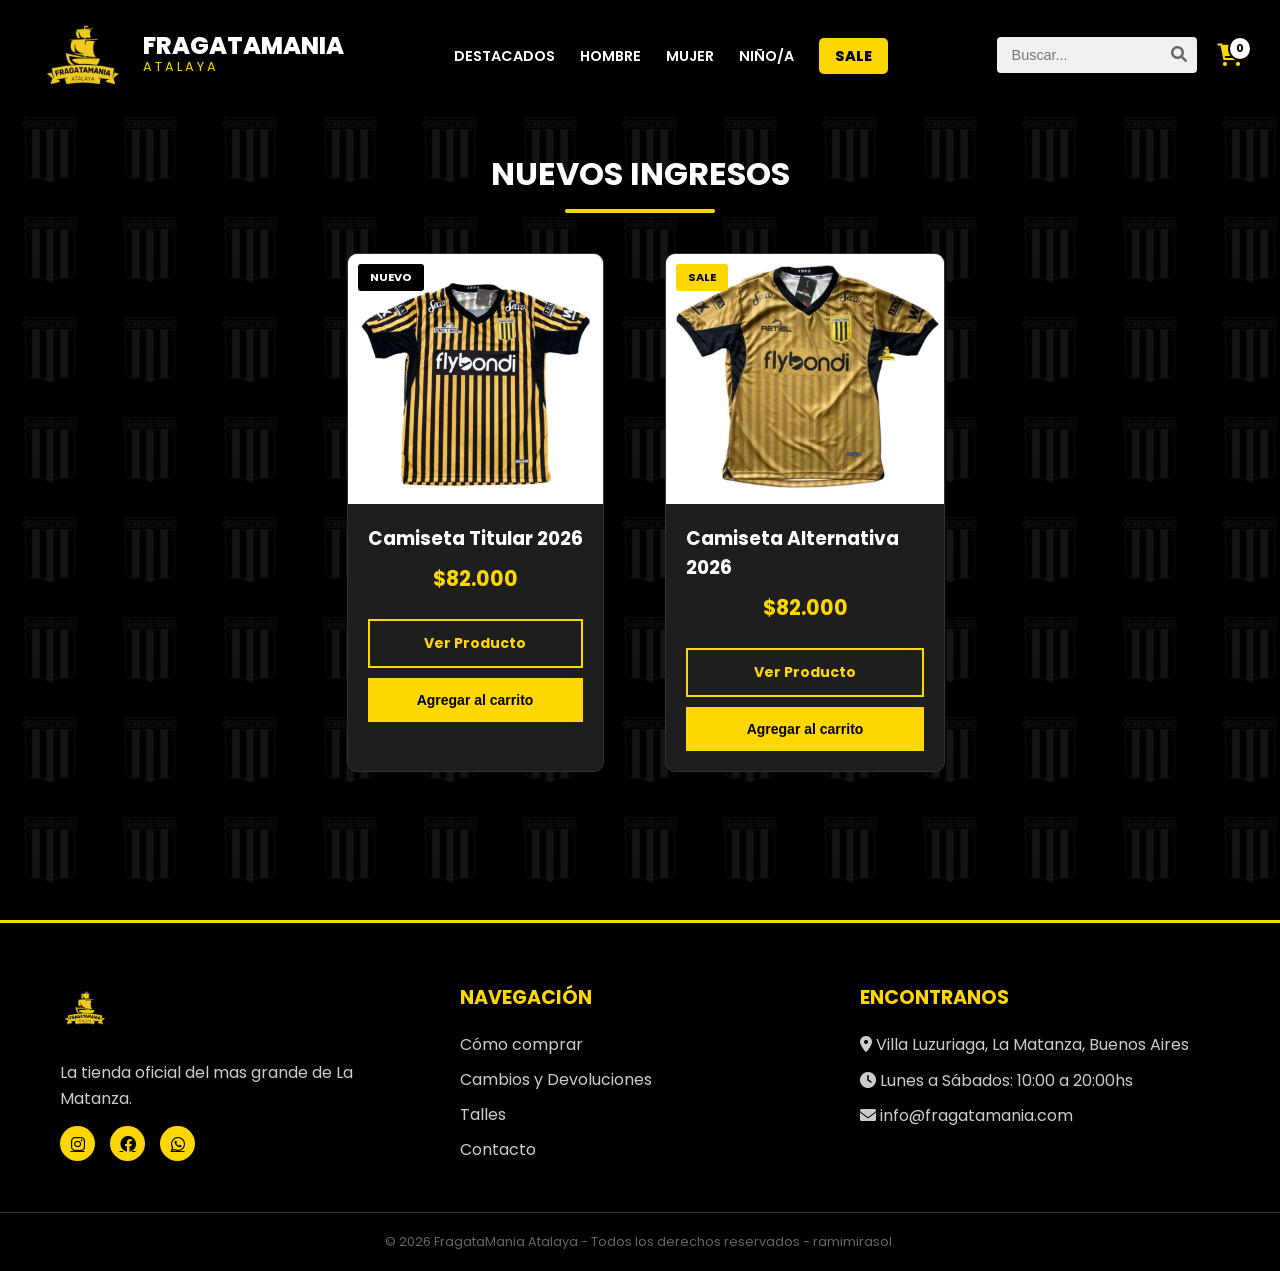
<file: index.html>
<!DOCTYPE html>
<html lang="es">
<head>
    <meta charset="UTF-8">
    <meta name="viewport" content="width=device-width, initial-scale=1.0">
    <title>FragataMania Atalaya - Tienda de Ropa</title>
    <link rel="stylesheet" href="style.css">
    <link href="https://fonts.googleapis.com/css2?family=Poppins:wght@400;700;800&display=swap" rel="stylesheet">
    <link rel="stylesheet" href="https://cdnjs.cloudflare.com/ajax/libs/font-awesome/6.0.0/css/all.min.css">
</head>
<body>

<header class="navbar">
    <div class="logo-container">
        <img src="img/logoblack.png" alt="Logo" class="logo-img">
        <div class="logo-text">
            <h1>FRAGATAMANIA</h1>
            <p>ATALAYA</p>
        </div>
    </div>

    <nav class="nav-container" id="nav-menu">
        <ul class="nav-links">
            <li><a href="#">DESTACADOS</a></li>
            <li><a href="hombre.html">HOMBRE</a></li>
            <li><a href="#">MUJER</a></li>
            <li><a href="#">NIÑO/A</a></li>
            <li><a href="#" class="sale-button">SALE</a></li>
        </ul>
    </nav>

    <div class="header-right">
        <div class="search-box-static">
            <input type="text" placeholder="Buscar...">
            <button id="search-btn"><i class="fas fa-search"></i></button>
        </div>

        <div class="cart-container">
            <a href="#" id="cart-icon">
                <i class="fas fa-shopping-cart"></i>
                <span id="cart-count">0</span>
            </a>
        </div>

        <button class="menu-toggle" id="mobile-menu">
            <i class="fas fa-bars"></i>
        </button>
    </div>
</header>

<main class="container">
    <h2 class="section-title">Nuevos Ingresos</h2>
    
    <div class="products-grid">
        <div class="product-card">
            <div class="product-image">
                <span class="badge">Nuevo</span>
                <img src="img/camisetas/titular.png" alt="Camiseta Titular">
            </div>
            <div class="product-info">
                <h3>Camiseta Titular 2026</h3>
                <p class="price">$82.000</p>
                <a href="producto.html?camiseta=titular" class="btn-view">Ver Producto</a>
                <button class="btn-add">Agregar al carrito</button>
            </div>
        </div>

        <div class="product-card">
            <div class="product-image">
                <span class="badge-sale">SALE</span>
                <img src="img/camisetas/secundaria.png" alt="Camiseta Alternativa">
            </div>
            <div class="product-info">
                <h3>Camiseta Alternativa 2026</h3>
                <p class="price">$82.000</p>
                <a href="producto.html?camiseta=alt" class="btn-view">Ver Producto</a>
                <button class="btn-add">Agregar al carrito</button>
            </div>
        </div>
    </div>
</main>

<footer class="main-footer">
    <div class="footer-container">
        <div class="footer-section">
            <img src="img/logoblack.png" alt="Logo" class="footer-logo">
            <p>La tienda oficial del mas grande de La Matanza.</p>
            <div class="social-links">
                <a href="https://www.instagram.com/fragata_mania/"><i class="fab fa-instagram"></i></a>
                <a href="https://www.facebook.com/FragataManiaAtalaya"><i class="fab fa-facebook"></i></a>
                <a href="https://api.whatsapp.com/send/?phone=5491133435760&text&type=phone_number&app_absent=0&utm_source=ig"><i class="fab fa-whatsapp"></i></a>
            </div>
        </div>

        <div class="footer-section">
            <h3>Navegación</h3>
            <ul>
                <li><a href="#">Cómo comprar</a></li>
                <li><a href="#">Cambios y Devoluciones</a></li>
                <li><a href="#">Talles</a></li>
                <li><a href="#">Contacto</a></li>
            </ul>
        </div>

        <div class="footer-section">
            <h3>Encontranos</h3>
            <p><i class="fas fa-map-marker-alt"></i> Villa Luzuriaga, La Matanza, Buenos Aires</p>
            <p><i class="fas fa-clock"></i> Lunes a Sábados: 10:00 a 20:00hs</p>
            <p><i class="fas fa-envelope"></i> info@fragatamania.com</p>
        </div>
    </div>
    
    <div class="footer-bottom">
        <p>&copy; 2026 FragataMania Atalaya - Todos los derechos reservados - ramimirasol.</p>
    </div>
</footer>

<script>
    // 1. Esta función debe ser SAGRADA: la misma en todas las páginas
    function actualizarContador() {
        const contador = document.getElementById('cart-count');
        // Usamos 'carrito' en minúsculas siempre
        const datosCargados = localStorage.getItem('carrito');
        const carritoEnMemoria = datosCargados ? JSON.parse(datosCargados) : [];
        
        if (contador) {
            contador.innerText = carritoEnMemoria.length;
        }
    }

    // 2. Lógica de los botones del Index
    const botonesAgregarIndex = document.querySelectorAll('.btn-add');

    botonesAgregarIndex.forEach(boton => {
        boton.addEventListener('click', (event) => {
            event.preventDefault();

            // Captura de datos
            const card = boton.closest('.product-card');
            const titulo = card.querySelector('h3').innerText;
            const precio = card.querySelector('.price').innerText;
            const imagen = card.querySelector('img').src;

            // Creamos el objeto
            const productoNuevo = {
                id: titulo.toLowerCase().replace(/\s+/g, '-'),
                titulo: titulo,
                precio: precio,
                imagen: imagen,
                talle: "M"
            };

            // --- AQUÍ ESTÁ EL ARREGLO ---
            // Leemos lo que YA HAY en 'carrito' (minúsculas)
            let carritoActual = JSON.parse(localStorage.getItem('carrito')) || [];
            
            // Agregamos el nuevo
            carritoActual.push(productoNuevo);
            
            // VOLVEMOS A GUARDAR en 'carrito'
            localStorage.setItem('carrito', JSON.stringify(carritoActual));

            // Actualizamos el número
            actualizarContador();
            
            alert("¡Agregado al carrito general!");
        });
    });

    // Ejecutar al cargar para sincronizar con lo que se agregó en la otra página
    document.addEventListener('DOMContentLoaded', actualizarContador);
    // --- LÓGICA UNIVERSAL PARA MENÚ HAMBURGUESA ---
document.addEventListener('DOMContentLoaded', () => {
    const mobileMenuBtn = document.getElementById('mobile-menu');
    const navMenuContainer = document.getElementById('nav-menu');

    if (mobileMenuBtn && navMenuContainer) {
        mobileMenuBtn.addEventListener('click', (e) => {
            e.preventDefault(); // Evita comportamientos raros
            navMenuContainer.classList.toggle('active');
            
            // Log para que veas en la consola si está funcionando
            console.log("Menú clickeado. Estado 'active':", navMenuContainer.classList.contains('active'));
        });
    } else {
        console.error("No se encontraron los IDs 'mobile-menu' o 'nav-menu'. Revisá tu HTML.");
    }
});
</script>

</body>
</html>
</file>
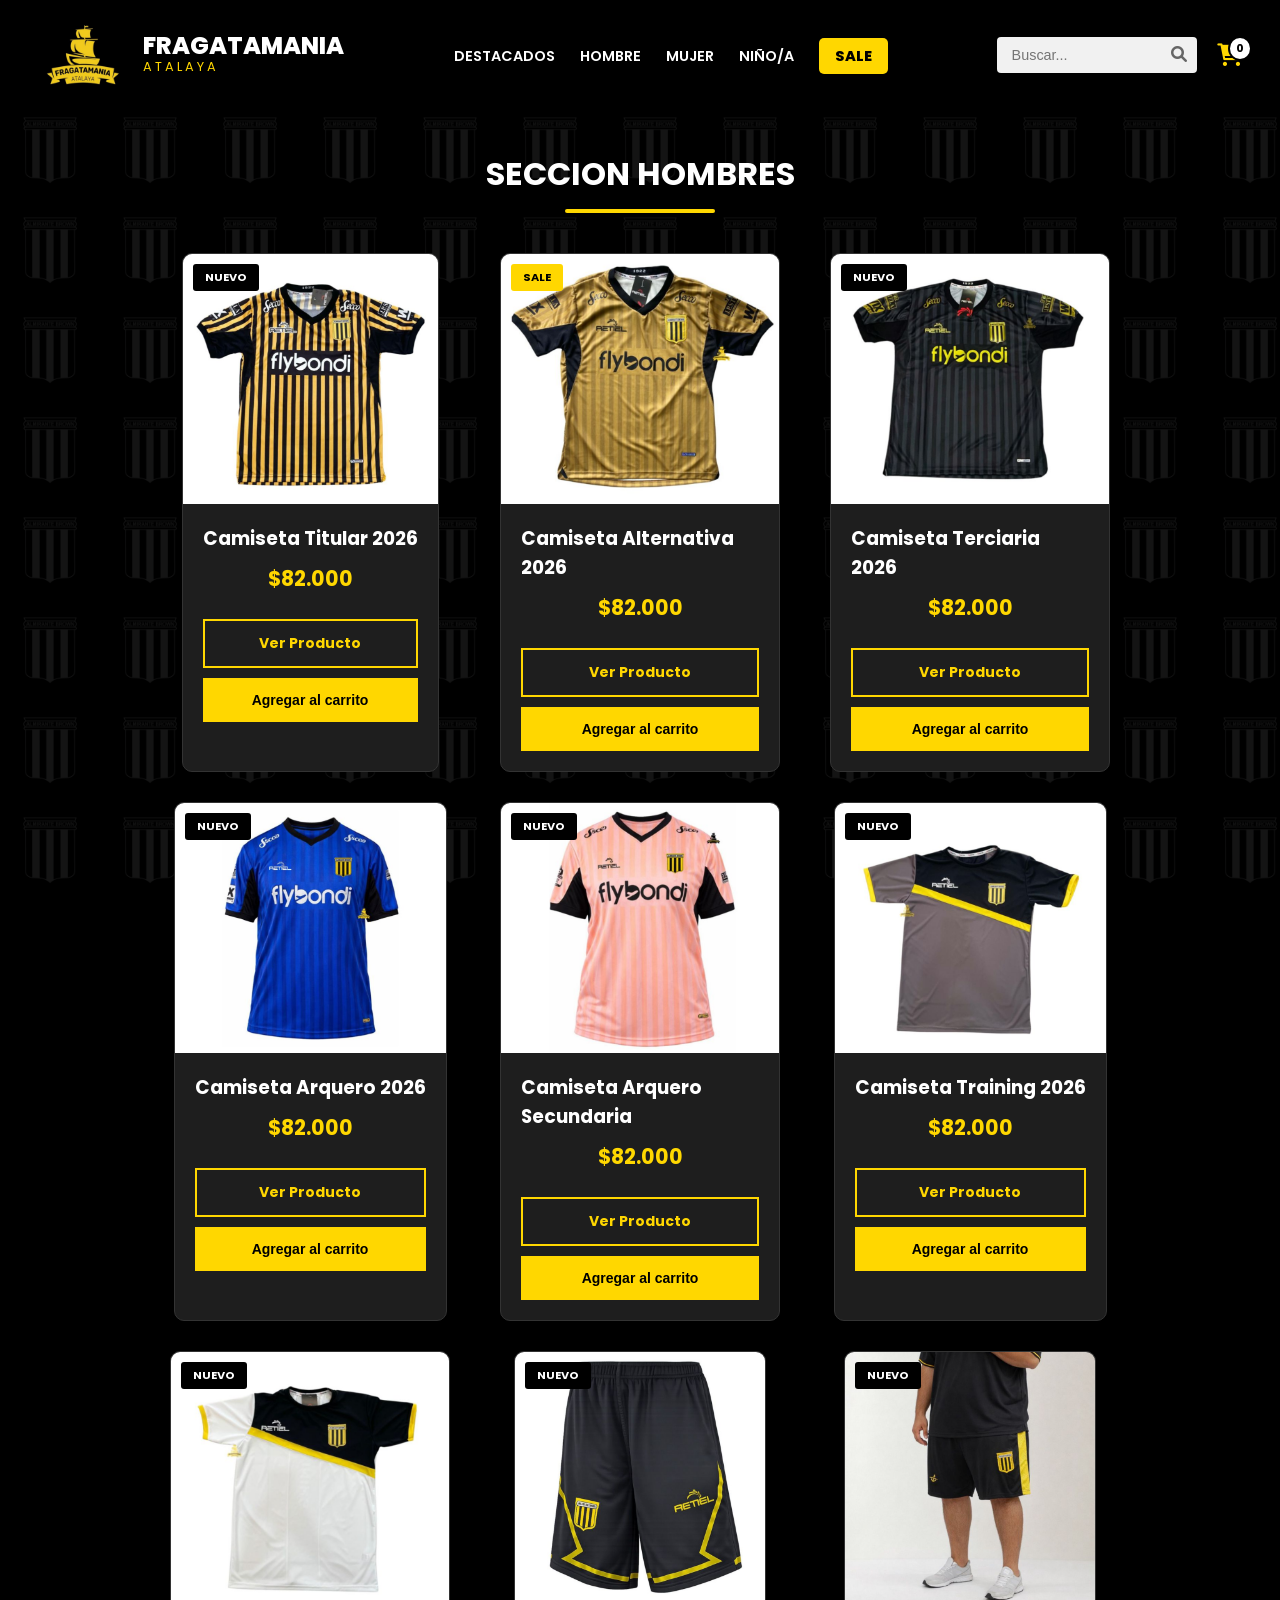
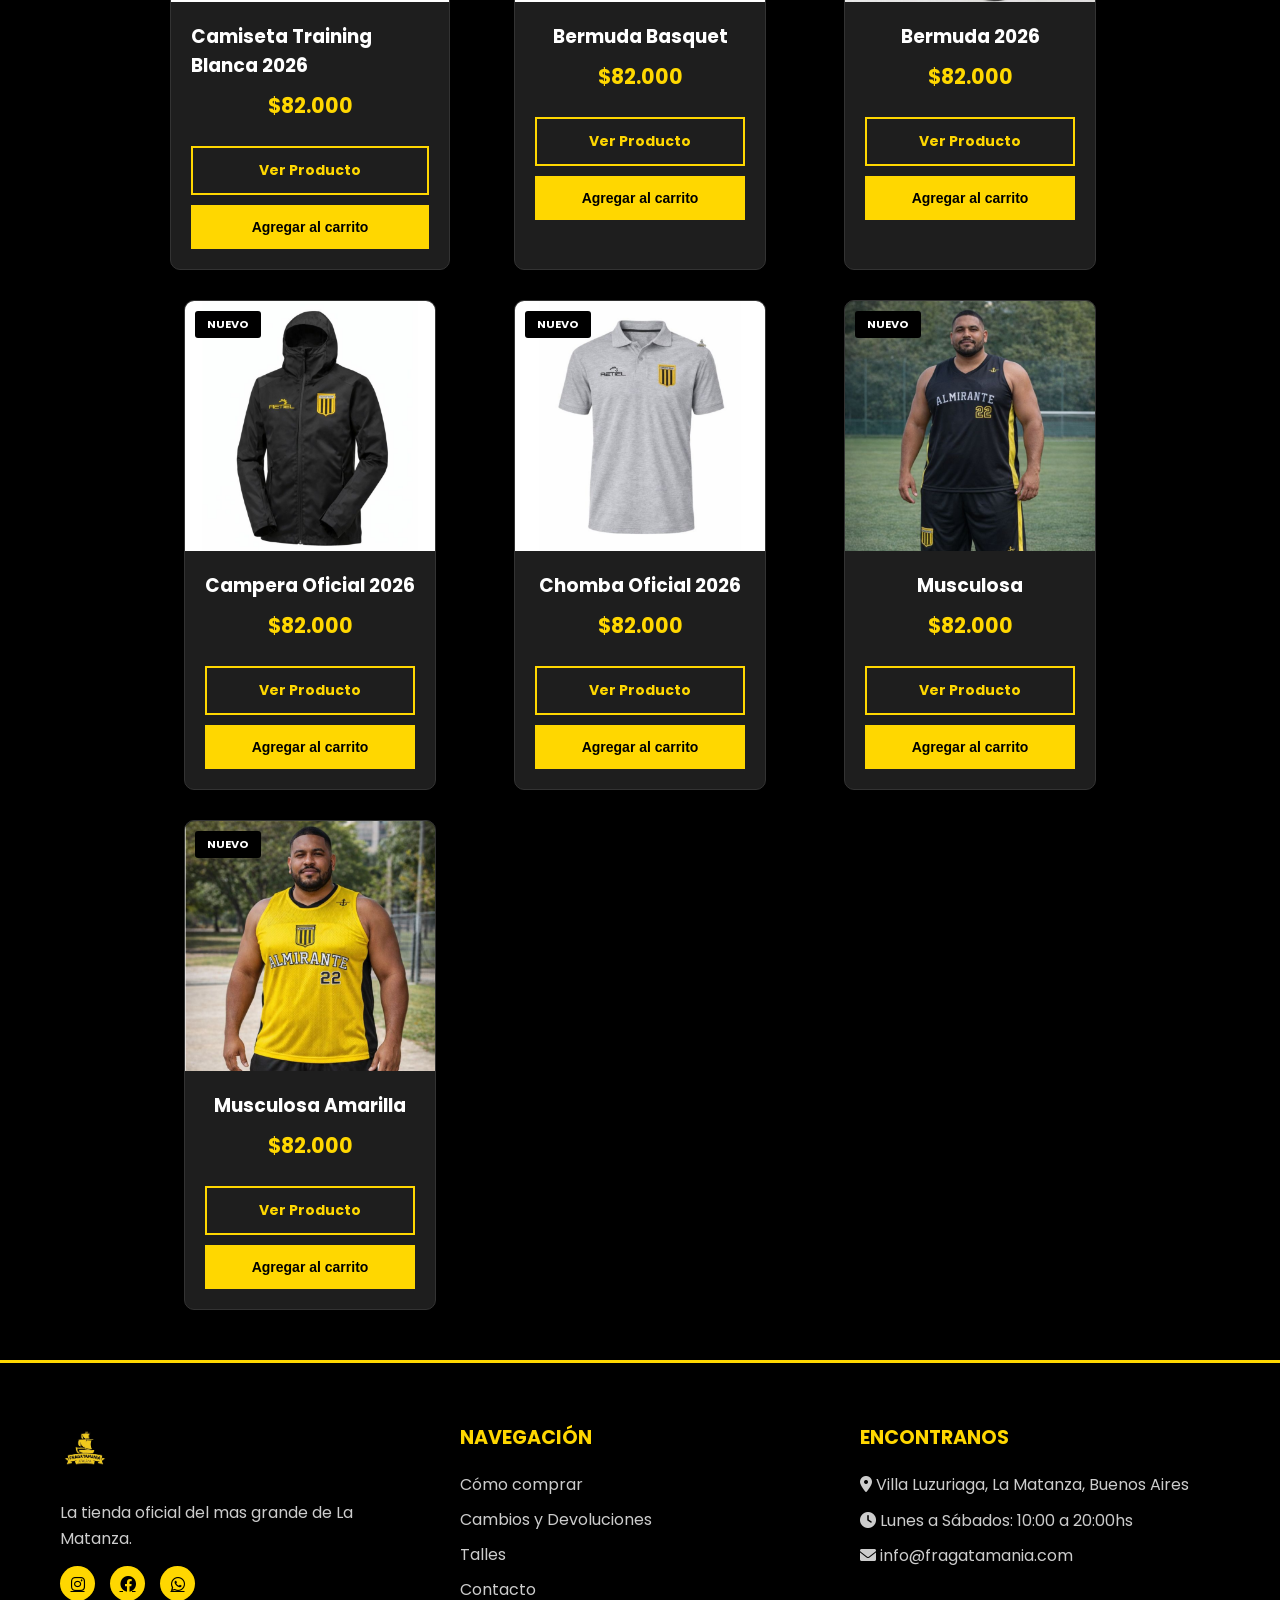
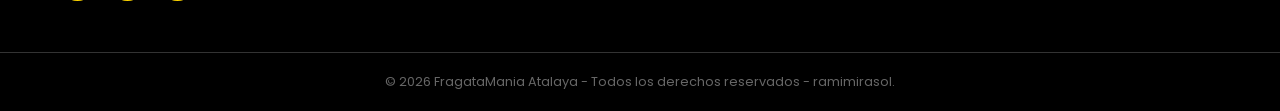
<file: hombre.html>
<!DOCTYPE html>
<html lang="es">
<head>
    <meta charset="UTF-8">
    <meta name="viewport" content="width=device-width, initial-scale=1.0">
    <title>FragataMania Atalaya - Tienda de Ropa</title>
    <link rel="stylesheet" href="style.css">
    <link href="https://fonts.googleapis.com/css2?family=Poppins:wght@400;700;800&display=swap" rel="stylesheet">
    <link rel="stylesheet" href="https://cdnjs.cloudflare.com/ajax/libs/font-awesome/6.0.0/css/all.min.css">
</head>
<body>

<header class="navbar">
    <div class="logo-container">
        <img src="img/logoblack.png" alt="Logo" class="logo-img">
        <div class="logo-text">
            <h1>FRAGATAMANIA</h1>
            <p>ATALAYA</p>
        </div>
    </div>

    <nav class="nav-container" id="nav-menu">
        <ul class="nav-links">
            <li><a href="index.html">DESTACADOS</a></li>
            <li><a href="#">HOMBRE</a></li>
            <li><a href="mujer.html">MUJER</a></li>
            <li><a href="#">NIÑO/A</a></li>
            <li><a href="#" class="sale-button">SALE</a></li>
        </ul>
    </nav>

    <div class="header-right">
        <div class="search-box-static">
            <input type="text" placeholder="Buscar...">
            <button id="search-btn"><i class="fas fa-search"></i></button>
        </div>

        <div class="cart-container">
            <a href="#" id="cart-icon">
                <i class="fas fa-shopping-cart"></i>
                <span id="cart-count">0</span>
            </a>
        </div>

        <button class="menu-toggle" id="mobile-menu">
            <i class="fas fa-bars"></i>
        </button>
    </div>
</header>

<main class="container">
    <h2 class="section-title">SECCION HOMBRES</h2>
    
    <div class="products-grid">
        <div class="product-card">
            <div class="product-image">
                <span class="badge">Nuevo</span>
                <img src="img/camisetas/titular.png" alt="CamisetaTitular">
            </div>
            <div class="product-info">
                <h3>Camiseta Titular 2026</h3>
                <p class="price">$82.000</p>
                <a href="producto.html?camiseta=titular" class="btn-view">Ver Producto</a>
                <button class="btn-add">Agregar al carrito</button>
            </div>
        </div>

        <div class="product-card">
            <div class="product-image">
                <span class="badge-sale">SALE</span>
                <img src="img/camisetas/secundaria.png" alt="CamisetaAlternativa">
            </div>
            <div class="product-info">
                <h3>Camiseta Alternativa 2026</h3>
                <p class="price">$82.000</p>
                <a href="producto.html?camiseta=alt" class="btn-view">Ver Producto</a>
                <button class="btn-add">Agregar al carrito</button>
            </div>
        </div>
        <div class="product-card">
            <div class="product-image">
                <span class="badge">Nuevo</span>
                <img src="img/camisetas/terciaria.png" alt="CamisetaAlternativaNegra">
            </div>
            <div class="product-info">
                <h3>Camiseta Terciaria 2026</h3>
                <p class="price">$82.000</p>
                <a href="producto.html?camiseta=altnegra" class="btn-view">Ver Producto</a>
                <button class="btn-add">Agregar al carrito</button>
            </div>
        </div>
        <div class="product-card">
            <div class="product-image">
                <span class="badge">Nuevo</span>
                <img src="img/camisetas/arquero.png" alt="CamisetaArqueroTitular">
            </div>
            <div class="product-info">
                <h3>Camiseta Arquero 2026</h3>
                <p class="price">$82.000</p>
                <a href="producto.html?camiseta=arquero" class="btn-view">Ver Producto</a>
                <button class="btn-add">Agregar al carrito</button>
            </div>
        </div>
        <div class="product-card">
            <div class="product-image">
                <span class="badge">Nuevo</span>
                <img src="img/camisetas/arquerosecu.png" alt="CamisetaArqueroSecundaria">
            </div>
            <div class="product-info">
                <h3>Camiseta Arquero Secundaria</h3>
                <p class="price">$82.000</p>
                <a href="producto.html?camiseta=arquerorosa" class="btn-view">Ver Producto</a>
                <button class="btn-add">Agregar al carrito</button>
            </div>
        </div>
        <div class="product-card">
            <div class="product-image">
                <span class="badge">Nuevo</span>
                <img src="img/camisetas/training.png" alt="CamisetaTraining">
            </div>
            <div class="product-info">
                <h3>Camiseta Training 2026</h3>
                <p class="price">$82.000</p>
                <a href="producto.html?camiseta=training" class="btn-view">Ver Producto</a>
                <button class="btn-add">Agregar al carrito</button>
            </div>
        </div>
        <div class="product-card">
            <div class="product-image">
                <span class="badge">Nuevo</span>
                <img src="img/camisetas/trainingblanca.png" alt="CamisetaTrainingBlanca">
            </div>
            <div class="product-info">
                <h3>Camiseta Training Blanca 2026</h3>
                <p class="price">$82.000</p>
                <a href="producto.html?camiseta=trainingblanca" class="btn-view">Ver Producto</a>
                <button class="btn-add">Agregar al carrito</button>
            </div>
        </div>
        <div class="product-card">
            <div class="product-image">
                <span class="badge">Nuevo</span>
                <img src="img/hombre/bermuda.png" alt="BermudaBasquet">
            </div>
            <div class="product-info">
                <h3>Bermuda Basquet</h3>
                <p class="price">$82.000</p>
                <a href="producto.html?camiseta=bermuda" class="btn-view">Ver Producto</a>
                <button class="btn-add">Agregar al carrito</button>
            </div>
        </div>
        <div class="product-card">
            <div class="product-image">
                <span class="badge">Nuevo</span>
                <img src="img/hombre/bermudahombre.png" alt="Bermuda">
            </div>
            <div class="product-info">
                <h3>Bermuda 2026</h3>
                <p class="price">$82.000</p>
                <a href="producto.html?camiseta=bermudahombre" class="btn-view">Ver Producto</a>
                <button class="btn-add">Agregar al carrito</button>
            </div>
        </div>
          <div class="product-card">
            <div class="product-image">
                <span class="badge">Nuevo</span>
                <img src="img/hombre/campera.png" alt="Campera">
            </div>
            <div class="product-info">
                <h3>Campera Oficial 2026</h3>
                <p class="price">$82.000</p>
                <a href="producto.html?camiseta=campera" class="btn-view">Ver Producto</a>
                <button class="btn-add">Agregar al carrito</button>
            </div>
        </div>
          <div class="product-card">
            <div class="product-image">
                <span class="badge">Nuevo</span>
                <img src="img/hombre/chombasalir.png" alt="Chomba">
            </div>
            <div class="product-info">
                <h3>Chomba Oficial 2026</h3>
                <p class="price">$82.000</p>
                <a href="producto.html?camiseta=chomba" class="btn-view">Ver Producto</a>
                <button class="btn-add">Agregar al carrito</button>
            </div>
        </div>
          <div class="product-card">
            <div class="product-image">
                <span class="badge">Nuevo</span>
                <img src="img/hombre/musculosa.png" alt="Musculosa">
            </div>
            <div class="product-info">
                <h3>Musculosa</h3>
                <p class="price">$82.000</p>
                <a href="producto.html?camiseta=musculosa" class="btn-view">Ver Producto</a>
                <button class="btn-add">Agregar al carrito</button>
            </div>
        </div>
          <div class="product-card">
            <div class="product-image">
                <span class="badge">Nuevo</span>
                <img src="img/hombre/musculosaamarilla.png" alt="MusculosaAmarilla">
            </div>
            <div class="product-info">
                <h3>Musculosa Amarilla</h3>
                <p class="price">$82.000</p>
                <a href="producto.html?camiseta=musculosaamarilla" class="btn-view">Ver Producto</a>
                <button class="btn-add">Agregar al carrito</button>
            </div>
        </div>
        
    </div>
</main>

<footer class="main-footer">
    <div class="footer-container">
        <div class="footer-section">
            <img src="img/logoblack.png" alt="Logo" class="footer-logo">
            <p>La tienda oficial del mas grande de La Matanza.</p>
            <div class="social-links">
                <a href="https://www.instagram.com/fragata_mania/"><i class="fab fa-instagram"></i></a>
                <a href="https://www.facebook.com/FragataManiaAtalaya"><i class="fab fa-facebook"></i></a>
                <a href="https://api.whatsapp.com/send/?phone=5491133435760&text&type=phone_number&app_absent=0&utm_source=ig"><i class="fab fa-whatsapp"></i></a>
            </div>
        </div>

        <div class="footer-section">
            <h3>Navegación</h3>
            <ul>
                <li><a href="#">Cómo comprar</a></li>
                <li><a href="#">Cambios y Devoluciones</a></li>
                <li><a href="#">Talles</a></li>
                <li><a href="#">Contacto</a></li>
            </ul>
        </div>

        <div class="footer-section">
            <h3>Encontranos</h3>
            <p><i class="fas fa-map-marker-alt"></i> Villa Luzuriaga, La Matanza, Buenos Aires</p>
            <p><i class="fas fa-clock"></i> Lunes a Sábados: 10:00 a 20:00hs</p>
            <p><i class="fas fa-envelope"></i> info@fragatamania.com</p>
        </div>
    </div>
    
    <div class="footer-bottom">
        <p>&copy; 2026 FragataMania Atalaya - Todos los derechos reservados - ramimirasol.</p>
    </div>
</footer>

<script>
// 1. FUNCIÓN UNIFICADA PARA EL CONTADOR (La misma que en producto.html)
function actualizarContador() {
    const contador = document.getElementById('cart-count');
    const carritoEnMemoria = JSON.parse(localStorage.getItem('carrito')) || [];
    if (contador) {
        contador.innerText = carritoEnMemoria.length;
    }
}

// 2. LÓGICA DEL MENÚ HAMBURGUESA
const menuBtn = document.getElementById('mobile-menu');
const navMenu = document.getElementById('nav-menu');

if (menuBtn && navMenu) {
    menuBtn.addEventListener('click', (e) => {
        e.preventDefault();
        navMenu.classList.toggle('active');
        
        // Cambiar icono de hamburguesa a cruz
        const icon = menuBtn.querySelector('i');
        if (navMenu.classList.contains('active')) {
            icon.classList.replace('fa-bars', 'fa-times');
        } else {
            icon.classList.replace('fa-times', 'fa-bars');
        }
    });
}

// 3. LÓGICA DE LOS BOTONES "AGREGAR AL CARRITO" DE LA GRILLA
const addButtons = document.querySelectorAll('.btn-add');

addButtons.forEach(button => {
    button.addEventListener('click', (event) => {
        event.preventDefault(); // Evita que la página se mueva

        // Capturamos los datos de la tarjeta (Card)
        const card = button.closest('.product-card');
        const titulo = card.querySelector('h3').innerText;
        const precio = card.querySelector('.price').innerText;
        const imagen = card.querySelector('img').src;

        // Creamos el objeto del producto
        const productoNuevo = {
            titulo: titulo,
            precio: precio,
            imagen: imagen,
            talle: "M", // Talle por defecto para compra rápida
            cantidad: 1
        };

        // --- LA CLAVE: Leer, Sumar y Guardar en 'carrito' ---
        let carrito = JSON.parse(localStorage.getItem('carrito')) || [];
        carrito.push(productoNuevo);
        localStorage.setItem('carrito', JSON.stringify(carrito));

        // Actualizamos el número de la Navbar
        actualizarContador();

        // Efecto visual de "¡Agregado!"
        const originalText = button.innerText;
        button.innerText = "¡AGREGADO!";
        button.style.backgroundColor = "#FFD700";
        button.style.color = "#000";
        
        setTimeout(() => {
            button.innerText = originalText;
            button.style.backgroundColor = ""; 
            button.style.color = "";
        }, 1500);
    });
});

// 4. LÓGICA DEL BUSCADOR
const searchInput = document.querySelector('.search-box-static input');
const searchBtn = document.querySelector('.search-box-static button');

if (searchInput) {
    searchInput.addEventListener('keypress', (e) => {
        if (e.key === 'Enter') {
            alert('Buscando: ' + searchInput.value);
        }
    });
    searchBtn.addEventListener('click', () => {
        if(searchInput.value !== "") {
            alert('Buscando: ' + searchInput.value);
        }
    });
}

// Ejecutar al cargar la página para sincronizar con producto.html
document.addEventListener('DOMContentLoaded', actualizarContador);
</script>

</body>
</html>
</file>
<file: style.css>
* {
    margin: 0;
    padding: 0;
    box-sizing: border-box;
}

main {
    padding-top: 50px; 
    min-height: 80vh;
}

body {
    margin: 0;
    padding: 0;
    background-color: #000000;
    color: white;
    font-family: 'Poppins', sans-serif;
    min-height: 100vh;
}

body::before {
    content: "";
    position: fixed;
    top: 0;
    left: 0;
    width: 100%;
    height: 100%;
    
    background-image: url('img/escudo.png'); 
    background-repeat: repeat;
    background-size: 100px; 
    
    opacity: 0.1; 
    
    z-index: -1; 
    pointer-events: none; 
}

.navbar {
    display: flex;
    justify-content: space-between; 
    align-items: center;
    padding: 10px 3%;
    background-color: #000;
}

.nav-container {
    flex: 1; 
    display: flex;
    justify-content: center;
}

.nav-links {
    display: flex;
    gap: 20px;
    list-style: none;
}


.search-box-static {
    display: flex;
    align-items: center;
    background-color: #f1f1f1; 
    border-radius: 4px;
    padding: 5px 10px;
    width: 200px; 
}

.search-box-static input {
    background: transparent;
    border: none;
    outline: none;
    padding: 5px;
    width: 100%;
    color: #333;
    font-size: 0.9rem;
}

.search-box-static button {
    background: transparent;
    border: none;
    color: #666;
    cursor: pointer;
    font-size: 1rem;
}

.search-box-static button:hover {
    color: #000;
}


.logo-container {
    display: flex;
    align-items: center;
    gap: 15px;
}

.logo-img {
    height: 90px; 
    width: auto;
}

.logo-text h1 {
    font-size: 1.5rem;
    font-weight: 800;
    line-height: 1;
    color: #FFFFFF;
}

.logo-text p {
    font-size: 0.8rem;
    letter-spacing: 3px;
    color: #FFD700; 
}


.nav-links {
    display: flex;
    list-style: none;
    gap: 25px;
    align-items: center;
}

.nav-links a {
    text-decoration: none;
    color: #FFFFFF;
    font-weight: 600;
    font-size: 0.9rem;
    transition: 0.3s;
}

.nav-links a:hover {
    color: #FFD700;
}


.sale-button {
    background-color: #FFD700;
    color: #000000 !important;
    padding: 8px 16px;
    border-radius: 5px;
    font-weight: 800 !important;
}

.sale-button:hover {
    background-color: #FFFFFF;
}

.container {
    max-width: 1400px; 
    margin: 40px auto;
    padding: 0 20px;
}

.section-title {
    font-size: 2rem;
    text-align: center;      
    text-transform: uppercase;
    color: #ffffff;
    margin-bottom: 40px;
    position: relative;
    padding-bottom: 15px;    
    border-left: none;       
}

.section-title::after {
    content: "";
    position: absolute;
    bottom: 0;
    left: 50%;               
    transform: translateX(-50%);
    width: 150px;           
    height: 4px;             
    background-color: #FFD700; 
    border-radius: 2px;
}


.products-grid {
   display: grid;
    grid-template-columns: repeat(auto-fit, minmax(250px, 300px)); 
    gap: 30px;
    justify-content: center; 
    margin-top: 20px;
}

.product-card {
    background-color: #1e1e1e;
    border-radius: 10px;
    overflow: hidden;
    transition: transform 0.3s ease, border 0.3s ease;
    border: 1px solid #333;
    display: flex;
    flex-direction: column;
    max-width: 280px; 
    margin: 0 auto;
}

.product-card:hover {
    transform: translateY(-10px);
    border-color: #FFD700;
}

.product-image {
   position: relative;
    background-color: #fff;
    height: 250px; 
    overflow: hidden;
}

.product-image img {
    width: 100%;
    height: 100%;
    object-fit: cover; 
}

.badge, .badge-sale {
    position: absolute;
    top: 10px;
    left: 10px;
    padding: 5px 12px;
    font-size: 0.7rem;
    font-weight: bold;
    border-radius: 3px;
    text-transform: uppercase;
}

.badge { background-color: #000; color: #fff; }
.badge-sale { background-color: #FFD700; color: #000; }

.product-info {
    padding: 20px;
    display: flex;
    flex-direction: column; /* Alinea todo para abajo */
    align-items: center;    /* Centra los textos y botones */
    gap: 10px;              /* Espacio automático entre cada elemento */
}

.product-info a, .product-info button {
    width: 100%;            /* Que ocupen todo el ancho disponible */
    padding: 12px;
    text-decoration: none;
    font-weight: bold;
    font-size: 14px;
    border: 2px solid #FFD700;
    cursor: pointer;
    transition: 0.3s;
    text-align: center;
}

.btn-view {
    background-color: transparent;
    color: #FFD700;
}

.btn-view:hover {
    background-color: #FFD700;
    color: black;
}

.price {
    color: #FFD700;
    font-size: 1.3rem;
    font-weight: 700;
    margin-bottom: 15px;
}

.old-price {
    text-decoration: line-through;
    color: #888;
    font-size: 0.9rem;
    margin-right: 10px;
}

.btn-add {
    background-color: #FFD700;
    color: black;
}

.btn-add:hover {
    background-color: white;
    border-color: white;
}

.main-footer {
    background-color: #000000;
    color: #ffffff;
    padding: 60px 0 20px;
    margin-top: 50px;
    border-top: 3px solid #FFD700;
}

.footer-container {
    max-width: 1200px;
    margin: 0 auto;
    display: grid;
    grid-template-columns: repeat(auto-fit, minmax(250px, 1fr));
    gap: 40px;
    padding: 0 20px;
}

.footer-section h3 {
    color: #FFD700;
    margin-bottom: 20px;
    font-size: 1.2rem;
    text-transform: uppercase;
}

.footer-section p {
    color: #cccccc;
    line-height: 1.6;
    margin-bottom: 10px;
}

.footer-section ul {
    list-style: none;
}

.footer-section ul li {
    margin-bottom: 10px;
}

.footer-section ul li a {
    color: #cccccc;
    text-decoration: none;
    transition: 0.3s;
}

.footer-section ul li a:hover {
    color: #FFD700;
    padding-left: 5px;
}

.footer-logo {
    height: 50px;
    margin-bottom: 20px;
}


.social-links {
    display: flex;
    gap: 15px;
    margin-top: 15px;
}

.social-links a {
    color: #000;
    background-color: #FFD700;
    width: 35px;
    height: 35px;
    display: flex;
    align-items: center;
    justify-content: center;
    border-radius: 50%;
    transition: 0.3s;
}

.social-links a:hover {
    background-color: #ffffff;
    transform: scale(1.1);
}

.footer-bottom {
    text-align: center;
    margin-top: 40px;
    padding-top: 20px;
    border-top: 1px solid #333;
    font-size: 0.8rem;
    color: #666;
}

/* Botón hamburguesa escondido en PC */
.menu-toggle {
    display: none;
    background: none;
    border: none;
    color: #FFD700;
    font-size: 1.5rem;
    cursor: pointer;
}


.search-overlay {
    position: absolute;
    top: -100px; 
    left: 0;
    width: 100%;
    height: 80px;
    background-color: #000000;
    border-bottom: 2px solid #FFD700;
    display: flex;
    align-items: center;
    transition: all 0.4s ease-in-out;
    z-index: 10000; 
}


.search-overlay.active {
    top: 0;
}

.search-inner {
    max-width: 1200px;
    margin: 0 auto;
    width: 90%;
    display: flex;
    gap: 20px;
}

.search-inner input {
    flex: 1;
    background: transparent;
    border: none;
    border-bottom: 2px solid #333;
    color: white;
    font-size: 1.2rem;
    padding: 10px;
    outline: none;
    font-family: 'Poppins', sans-serif;
}

.search-inner input:focus {
    border-bottom-color: #FFD700;
}

#close-search {
    background: none;
    border: none;
    color: #FFD700;
    font-size: 1.5rem;
    cursor: pointer;
    transition: 0.3s;
}

#close-search:hover {
    color: white;
    transform: rotate(90deg);
}

.header-right {
    display: flex;
    align-items: center;
    gap: 20px;
}

.cart-container {
    position: relative;
    cursor: pointer;
}

#cart-icon {
    color: #FFD700; 
    font-size: 1.4rem;
    text-decoration: none;
    transition: transform 0.2s ease;
    display: flex;
    align-items: center;
}

#cart-icon:hover {
    transform: scale(1.1);
    color: #ffffff; 
}

#cart-count {
    position: absolute;
    top: -8px;
    right: -10px;
    background-color: #ffffff; 
    color: #000000; 
    font-size: 0.7rem;
    font-weight: bold;
    padding: 2px 6px;
    border-radius: 50%;
    border: 2px solid #000000;
}

/* --- ESTILOS DE PÁGINA DE PRODUCTO INDIVIDUAL --- */

/* Contenedor principal que divide la galería de la info */
.product-wrapper {
    display: grid;
    grid-template-columns: 1fr 1fr;
    gap: 50px;
    margin-top: 50px;
    margin-bottom: 80px;
    align-items: start;
}

/* --- SECCIÓN GALERÍA --- */
.product-gallery {
    display: flex;
    gap: 15px;
}

.thumbnail-list {
    display: flex;
    flex-direction: column;
    gap: 10px;
    width: 80px; /* Ancho fijo para las miniaturas */
}

.thumbnail-list img {
    width: 100%;
    aspect-ratio: 1; /* Cuadradas */
    object-fit: cover;
    border: 1px solid #ddd;
    border-radius: 4px;
    cursor: pointer;
    transition: all 0.2s;
}

.thumbnail-list img:hover,
.thumbnail-list img.active-thumb {
    border-color: #000; /* Borde negro al pasar el mouse o seleccionado */
    filter: brightness(0.9);
}

.main-image {
    flex: 1;
}

.main-image img {
    width: 100%;
    border-radius: 8px;
    box-shadow: 0 4px 12px rgba(0,0,0,0.05); /* Sombra suave */
}

/* --- AJUSTES PARA FRAGATAMANIA (MODO OSCURO) --- */

.product-details {
    display: flex;
    flex-direction: column;
    gap: 30px;
    color: white; /* Esto hace que el título y textos sean blancos */
    text-align: left;
}

.product-header h1 {
    font-size: 38px;
    color: #fff;
    margin-bottom: 5px;
}

.product-header .price {
    font-size: 32px;
    color: #FFD700; /* Oro/Amarillo para el precio */
    font-weight: 800;
}

/* --- BOTONES DE TALLE --- */
.talle-options {
    display: flex;
    gap: 10px;
    margin-top: 10px;
}

.talle-btn {
    width: 50px;
    height: 50px;
    display: flex;
    align-items: center;
    justify-content: center;
    background: transparent;
    border: 1px solid #555;
    color: white;
    font-weight: bold;
    cursor: pointer;
    transition: all 0.2s ease;
}

.talle-btn:hover {
    border-color: #FFD700;
}

.talle-btn.selected {
    background-color: #FFD700;
    color: black;
    border-color: #FFD700;
}

/* --- BOTÓN AGREGAR AL CARRITO --- */
.btn-primary {
    width: 100%;
    background-color: #FFD700;
    color: black;
    border: none;
    padding: 18px;
    font-size: 16px;
    font-weight: 800;
    text-transform: uppercase;
    letter-spacing: 1px;
    cursor: pointer;
    display: flex;
    align-items: center;
    justify-content: center;
    gap: 10px;
    transition: transform 0.1s, background-color 0.2s;
}

.btn-primary:active {
    transform: scale(0.98); /* Efecto de hundido al cliquear */
}

.btn-primary:hover {
    background-color: #e6c200;
}

/* --- BOTÓN FAVORITO --- */
.btn-secondary {
    background: transparent;
    border: 1px solid #555;
    color: white;
    padding: 10px 20px;
    font-size: 14px;
    display: flex;
    align-items: center;
    gap: 8px;
    cursor: pointer;
}

.btn-secondary:hover {
    border-color: white;
}

/* --- INFO DE PAGO Y ENVÍO --- */
.product-info-grid {
    margin-top: 30px;
    display: flex;
    flex-direction: column;
    gap: 15px;
}

.info-item {
    display: flex;
    align-items: flex-start;
    gap: 15px;
}

.info-item i {
    color: #FFD700;
    font-size: 1.2rem;
    margin-top: 3px;
}

.info-item p {
    font-size: 0.95rem;
    line-height: 1.4;
    color: #ddd;
}

.info-item span {
    display: block; /* Para que el precio resalte en otra línea */
    font-weight: bold;
    color: #FFD700;
    font-size: 1.1rem;
}

@media (max-width: 768px) {
    /* --- NAVBAR Y MENÚ (Lo que ya tenías) --- */
    .navbar {
        display: flex;
        flex-direction: row; 
        justify-content: space-between;
        padding: 10px 15px;
        height: 70px;
    }

    .search-box-static {
        display: none;
    }

    .menu-toggle {
        display: block;
        order: 3; 
    }

    .nav-container {
        display: none;
        flex-direction: column;
        position: absolute;
        top: 70px;
        left: 0;
        width: 100%;
        background-color: #000;
        padding: 20px 0;
        z-index: 1000;
    }

    .nav-container.active {
        display: block;
        animation: fadeIn 0.3s ease-in-out;
    }

    .nav-links {
        flex-direction: column;
        align-items: center;
        padding: 20px 0;
        gap: 20px;
    }

    .nav-links li {
        width: 100%;
        text-align: center;
    }

    .nav-links a {
        font-size: 1.1rem;
        display: block;
        padding: 10px;
    }

    .logo-img {
        height: 40px;
    }

    .logo-text h1 {
        font-size: 1.1rem;
    }

    /* --- GRILLA DE PRODUCTOS (Index / Hombre) --- */
    .products-grid {
        grid-template-columns: repeat(2, 1fr);
        gap: 12px;
        padding: 15px;
    }

    .product-image {
        height: 180px;
    }

    /* --- PÁGINA DE PRODUCTO INDIVIDUAL (Nuevo) --- */
    .product-wrapper {
        flex-direction: column; /* Foto arriba, texto abajo */
        margin-top: 80px; /* Para que la navbar no lo tape */
        padding: 15px;
        gap: 20px;
    }

    .product-gallery {
        flex-direction: column-reverse; /* Miniaturas debajo de la foto grande */
        width: 100%;
    }

    .thumbnail-list {
        flex-direction: row; /* Miniaturas horizontales */
        justify-content: center;
        width: 100%;
        gap: 10px;
        margin-top: 15px;
    }

    .thumbnail-list img {
        width: 70px;
        height: 70px;
        object-fit: cover;
    }

    .main-image {
        width: 100%;
    }

    .main-image img {
        width: 100%;
        height: auto;
    }

    .product-details {
        width: 100%;
        text-align: center; /* Centramos para que sea más fácil leer */
    }

    .product-header h1 {
        font-size: 1.6rem;
    }

    .talle-options {
        justify-content: center; /* Centramos los botones de talle */
        gap: 10px;
    }

    .btn-primary {
        width: 100%; /* Botón grande, fácil de tocar con el pulgar */
        padding: 18px;
        font-size: 1.2rem;
        margin-top: 10px;
    }
}

/* Animación que ya tenías mencionada */
@keyframes fadeIn {
    from { opacity: 0; transform: translateY(-10px); }
    to { opacity: 1; transform: translateY(0); }
}
</file>
